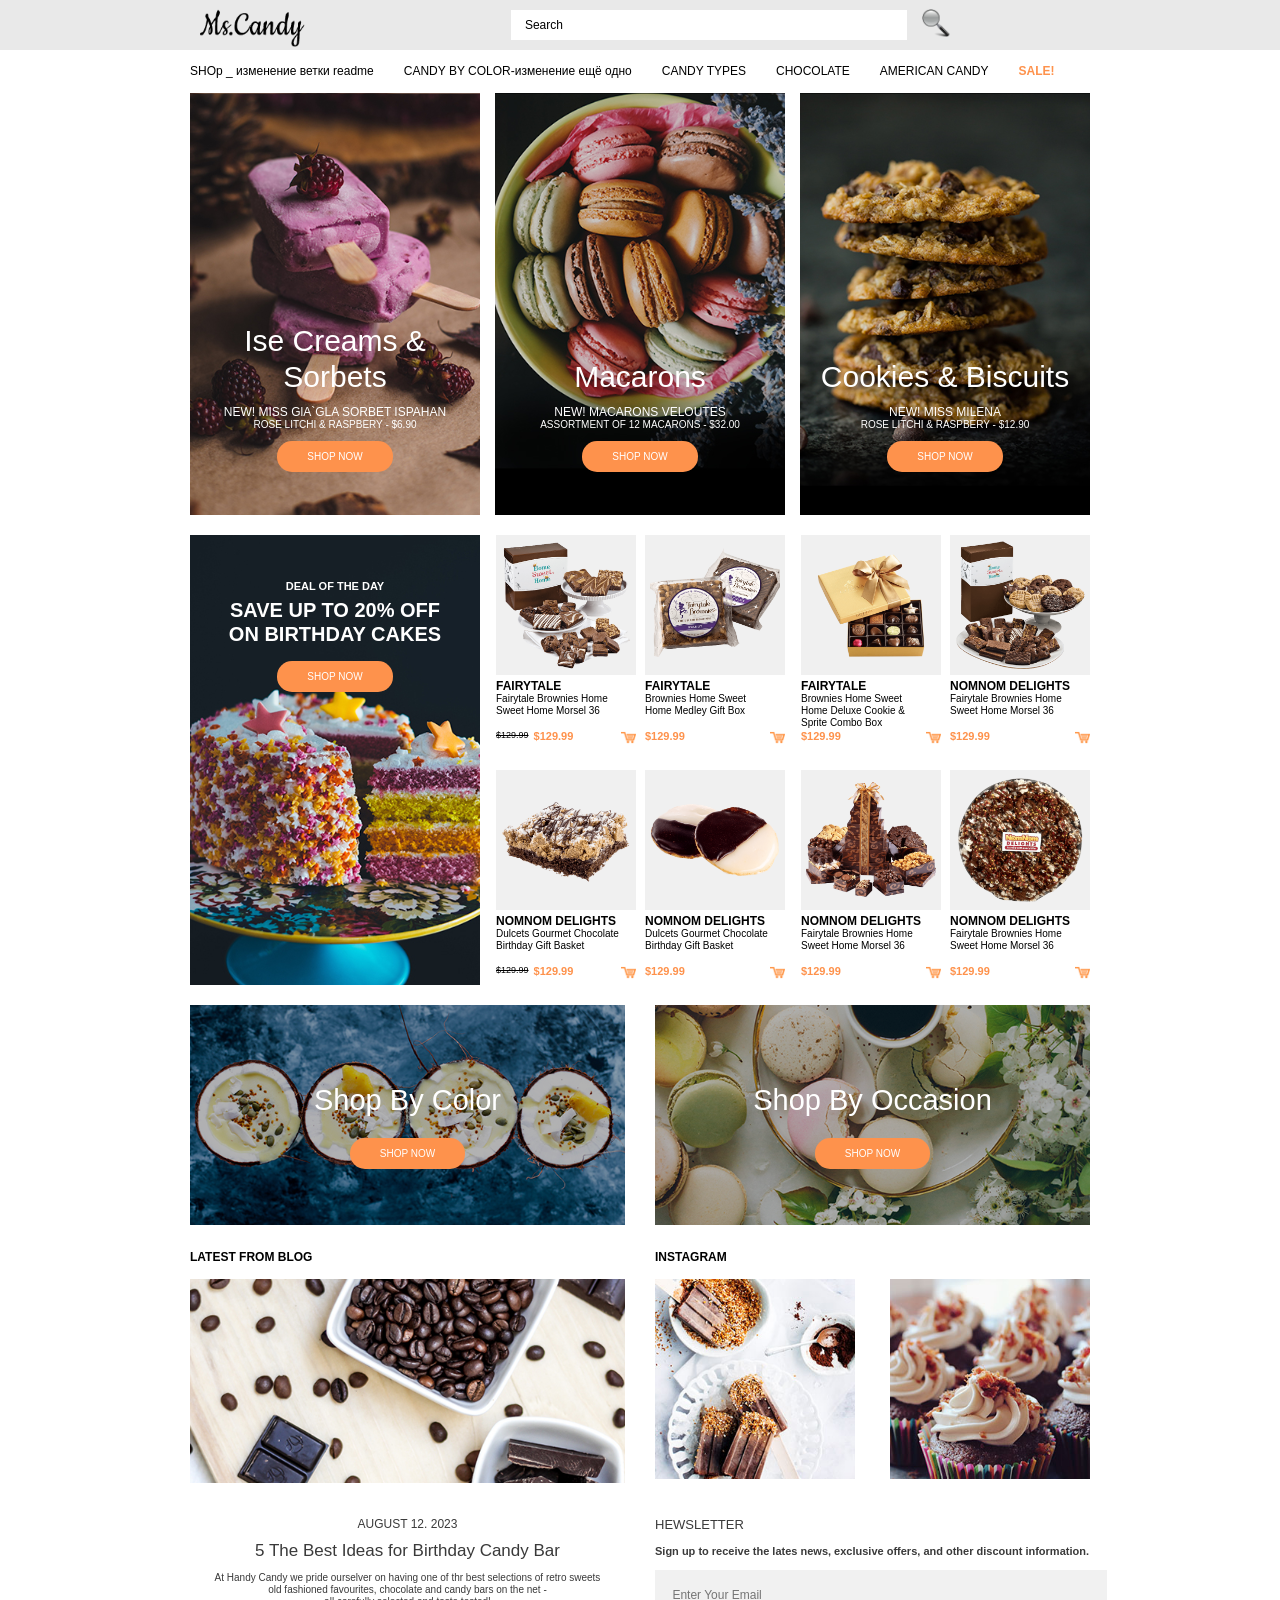
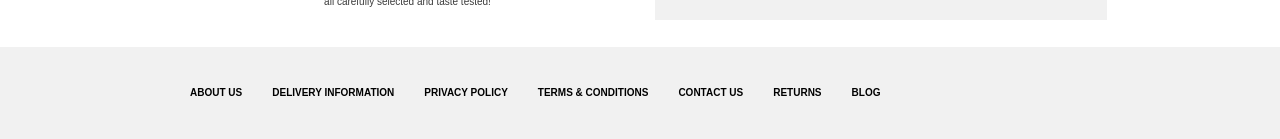
<file: index.html>
<!DOCTYPE html>
<html lang="en">
<head>
    <meta charset="UTF-8">
    <meta http-equiv="X-UA-Compatible" content="IE=edge">
    <meta name="viewport" content="width=device-width, initial-scale=1.0">
    <link rel="stylesheet" href="reset.css">
    <link rel="stylesheet" href="style.css">
    <title></title>
</head>
<body>
    <div class="bg_head">
        <div class="head">
            <div class="img_logo">
                <a href="#">
                    <img src="images/logo.png">
                </a>
            </div>
            <div class="search">
                <input type="search" name="text" placeholder="Search">
                <a href="#">
                    <img src="images/magnifier.png">
                </a>
            </div>
        </div>
    </div>
    <div class="menu">
        <ul>
            <a href="#"><li>SHOp _  изменение ветки readme</li></a>
            <a href="#"><li>CANDY BY COLOR-изменение ещё одно </li></a>
            <a href="#"><li>CANDY TYPES</li></a>
            <a href="#"><li>CHOCOLATE</li></a>
            <a href="#"><li>AMERICAN CANDY</li></a>
            <a href="#"><li><span class="sale">SALE!</span></li></a> 
        </ul>
    </div>
    <div class="content">
        <div class="ban">
            <div class="ban1">
                <div class="ban1_d">
                    <h3>Ise Creams & Sorbets</h3>
                    <div>
                        <h4>NEW! MISS GlA`GLA SORBET ISPAHAN</h4>
                        <p>ROSE LITCHI & RASPBERY - $6.90</p>
                    </div>
                    <button>SHOP NOW</button>
                </div>
            </div>
            <div class="ban2">
                <div class="ban2_d">
                    <h3>Macarons</h3>
                    <div>
                        <h4>NEW! MACARONS VELOUTES</h4>
                        <p>ASSORTMENT OF 12 MACARONS - $32.00 </p>
                    </div>
                    <button>SHOP NOW</button>
                </div>
            </div>
            <div class="ban3">
                    <div class="ban3_d">
                    <h3>Cookies & Biscuits</h3>
                    <div>
                        <h4>NEW! MISS MILENA</h4>
                        <p>ROSE LITCHI & RASPBERY - $12.90</p>
                    </div>
                    <button>SHOP NOW</button>
            </div>  
            </div>
        </div>
        <div class="bab_bob">
            <div class="ban4">
                <div class="ban4_d">    
                    <p>DEAL OF THE DAY</p>
                    <h1>SAVE UP TO 20% OFF<br>
                    ON BIRTHDAY CAKES</h1>
                    <button>SHOP NOW</button>
                </div>
            </div>
            <div class="miniban_1">
                <div class="macroban_1">
                    <div class="gt3070">
                        <img src="images/product-16.png" alt="">
                        <h1>FAIRYTALE</h1>
                        <p>Fairytale Brownies Home Sweet Home Morsel 36</p>
                    </div>
                    <div class="babki">
                        <div class="gtx1050">
                            <p class="hto">$129.99 </p>
                            <p class="abothto">$129.99</p>
                        </div>
                        <img src="images/shoppingcart.png" alt="">
                    </div>
                </div>

                <div class="macroban_1">
                    <div class="gt3070">
                        <img src="images/product-18.png" alt="">
                        <h1>FAIRYTALE</h1>
                        <p>Brownies Home Sweet Home Medley Gift Box</p>
                    </div>
                    <div class="babki">
                        <div class="gtx1050">
                            <p class="abothto">$129.99</p>
                        </div>
                        <img src="images/shoppingcart.png" alt="">
                    </div>
                </div>

                <div class="macroban_1">
                    <div class="gt3070">
                        <img src="images/product-12.png" alt="">
                        <h1>NOMNOM DELIGHTS</h1>
                        <p>Dulcets Gourmet Chocolate Birthday Gift Basket</p>
                    </div>
                    <div class="babki">
                        <div class="gtx1050">
                            <p class="hto">$129.99 </p>
                            <p class="abothto">$129.99</p>
                        </div>
                        <img src="images/shoppingcart.png" alt="">
                    </div>
                </div>

                <div class="macroban_1">
                    <div class="gt3070">
                        <img src="images/product-11.png" alt="">
                        <h1>NOMNOM DELIGHTS</h1>
                        <p>Dulcets Gourmet Chocolate Birthday Gift Basket</p>
                    </div>
                        <div class="babki">
                        <div class="gtx1050">
                            <p class="abothto">$129.99</p>
                        </div>
                        <img src="images/shoppingcart.png" alt="">
                    </div>
                </div>
                
            </div>

            <div class="miniban_1">
                <div class="macroban_1">
                    <div class="gt3070">
                        <img src="images/product-27.png" alt="">
                        <h1>FAIRYTALE</h1>
                        <p>Brownies Home Sweet Home Deluxe Cookie & Sprite Combo Box</p>
                    </div>
                        <div class="babki">
                        <div class="gtx1050">
                            <p class="abothto">$129.99</p>
                        </div>
                        <img src="images/shoppingcart.png" alt="">
                    </div>
                </div>
                <div class="macroban_1">
                    <div class="gt3070">
                        <img src="images/product-13.png" alt="">
                        <h1>NOMNOM DELIGHTS</h1>
                        <p>Fairytale Brownies Home Sweet Home Morsel 36</p>
                    </div>
                        <div class="babki">
                        <div class="gtx1050">
                            <p class="abothto">$129.99</p>
                        </div>
                        <img src="images/shoppingcart.png" alt="">
                    </div>
                </div>
                <div class="macroban_1">
                    <div class="gt3070">
                        <img src="images/product-7.png" alt="">
                        <h1>NOMNOM DELIGHTS</h1>
                        <p>Fairytale Brownies Home Sweet Home Morsel 36</p>
                    </div>
                        <div class="babki">
                        <div class="gtx1050">
                            <p class="abothto">$129.99</p>
                        </div>
                        <img src="images/shoppingcart.png" alt="">
                    </div>
                </div>
                <div class="macroban_1">
                    <div class="gt3070">
                        <img src="images/product-50.png" alt="">
                        <h1>NOMNOM DELIGHTS</h1>
                        <p>Fairytale Brownies Home Sweet Home Morsel 36</p>
                    </div>
                        <div class="babki">
                        <div class="gtx1050">
                            <p class="abothto">$129.99</p>
                        </div>
                        <img src="images/shoppingcart.png" alt="">
                    </div>
                </div>
            </div>
        </div>
        <div class="gtx4060ti">
            <div class="color_bl_1">
                <div class="gtx1080ti">
                    <p>Shop By Color</p>
                    <button>SHOP NOW</button>
                </div>
            </div>
            <div class="color_bl_2">
                <div class="gtx1090ti">
                    <p>Shop By Occasion</p>
                    <button>SHOP NOW</button>
                </div>
            </div>
        </div>
        <div class="gt670ti">
            <div class="Radion_HD_7000">
                <p>LATEST FROM BLOG</p>
                <img src="images/post-10.jpg" alt="">
            </div>
            <div class="Radion_HD_7100">
                <p>INSTAGRAM</p>
                <div class="fdds">
                    <img src="images/product-01.jpg" alt="">
                    <img src="images/product-02.jpg" alt="">
                </div>
            </div>
        </div>
        <div class="gtx1660super">
            <div class="RX5080">
                <h1>AUGUST 12. 2023</h1>
                <h2>5 The Best Ideas for Birthday Candy Bar</h2>
                <p>At Handy Candy we pride ourselver on having one of thr best selections of retro sweets<br>old fashioned favourites, chocolate and candy bars on the net - <br> all carefully selected and taste tested!</p>
            </div>
            <div class="RX5090">
                <h1>HEWSLETTER</h1>
                <h2>Sign up to receive the lates news, exclusive offers, and other discount information.</h2>
                <input type="email" placeholder="Enter Your Email">
            </div>

        </div>
    </div>

    <div class="bg_footer">
        <footer class="footer">
            <ul class="about_us">
                <a href="#"><li>ABOUT US</li></a>
                <a href="#"><li>DELIVERY INFORMATION</li></a>
                <a href="#"><li>PRIVACY POLICY</li></a>
                <a href="#"><li>TERMS & CONDITIONS</li></a>
                <a href="#"><li>CONTACT US</li></a>
                <a href="#"><li>RETURNS</li></a>
                <a href="#"><li>BLOG</li></a>
            </ul>
        </footer>
    </div>
</body>
</html>
</file>
<file: style.css>
@font-face {
    font-family: 'Glyphicons-halflings-regular', sans-serif;
    src: local('Glyphicons-halflings-regular') 
        url('fonts/glyphicons-halflings-regular.svg');
    font-weight: 100;
    font-style: normal;
}

body{
    font-family: 'Glyphicons-halflings-regular', sans-serif;
}

.head, .menu, .content, .footer{
    max-width: 900px;
    margin: 0 auto;
} 

.bg_head{
    background-color: #e9e9e9;
}

.head{
    display: flex;
    justify-content: space-between;
    padding: 9px 0px;
    width: 100%;
    position: relative;
}

.head .img_logo img{
    width: 105px;
    height: 38px;
    margin-right: 40px;
    position: absolute;
    left: 10px;
}

.search{
    width: 80%;
    display: flex;
    justify-content: center;
    align-items: center;
}

.search img{
    width: 28px;
    height: 28px;
    margin-left: 15px;
}

.search input[type="search"]{
    width: 55%;
    border-radius: none;
    border: none;
    outline: none;
    padding: 8px 0px;
    padding-left: 2%;
    font-size: 12px;
}

.search input[type="search"]:focus{
    width: 55%;
    padding-left: 2%;
    outline: none;
}

.search input::placeholder {
    border-radius: 0;
    border: 0;
    font-size: 12px;
    color: #000;
    vertical-align:text-bottom
}
.menu{
    padding: 14px 10px;
}

.menu ul{
    display: flex;
    flex-direction: row;
    flex-wrap: wrap;
    justify-content: flex-start;
    gap: 5px 30px;
    list-style: none;
    padding-left: 0;
}

.menu a .sale{
    color: #fe924c;
    font-weight: 600;
}

.menu a{
    color: #000;
    float: left;
    text-decoration: none;
    padding: 0px 0;
    font-size: 12px;
}

.bg_footer{
    background-color: #f1f1f1;
}

.footer ul{
    display: flex;
    flex-direction: row;
    flex-wrap: wrap;
    padding: 40px 0px;
    display: flex;
    display: flex;
    flex-direction: row;
    gap: 30px;
    list-style: none;
    padding-left: 0;

}

.footer a{
    font-size: 10px;
    font-weight: 600;
    float: left;
    color: #000;
    text-decoration:none ;
}


.ban{
    display: flex;
    flex-direction: row;
    flex-wrap: wrap;
    gap: 10px;
    justify-content: space-between;
}

.ban button{
    border-radius: 15px;
    border: none;
    outline: none;
    background-color: #fe924c;
    color: white;
    padding: 10px 30px;
    font-size: 10px;
    font-weight: 500;
}

.ban1{
    background: url(images/banner-1.jpg);
    background-size: 100%;
    background-position: center;
    transition: 0.5s;
}

.ban2{
    background: url(images/banner-2.jpg);
    background-size: 100%;
    background-position: center;
    transition: 0.5s;
}

.ban3{
    background: url(images/banner-3.jpg);
    background-size: 100%;
    background-position: center;
    transition: 0.5s;
}

.ban1 , .ban2 , .ban3{
    color: rgb(255, 255, 255);
    width: 290px;
    height: 422px;
}

.ban1:hover, .ban2:hover, .ban3:hover,.ban4:hover{
    background-size: 120%;
    background-position: center;
    transition: 0.5s;
}

.ban1_d , .ban2_d , .ban3_d{
    height: 90%;
    display: flex;
    flex-direction: column;
    flex-wrap: nowrap;
    gap: 10px;
    justify-content: flex-end;
    text-align: center;
    align-items: center;
}

.ban h3{
    font-size: 30px;
    font-weight: 100;
}

.ban h4{
    font-size: 12px;
    font-weight: 100;
}



.ban p{
    font-size: 10px;
    font-weight: 100;
}

.bab_bob{
    margin-top: 20px;
    display: flex;
    flex-direction: row;
    flex-wrap: wrap;
    justify-content: space-between;
}

.ban4{
    background: url(images/banner-5.jpg);
    background-size: 100%;
    width: 290px;
    height: 450px;
    display: flex;
    flex-direction: column;
    justify-content: flex-end;
    background-position: center;
    transition: 0.5s;
}

.ban4 button , .gtx4060ti .gtx1080ti button,.gtx4060ti .gtx1090ti button{
    border-radius: 15px;
    border: none;
    outline: none;
    background-color: #fe924c;
    color: white;
    padding: 10px 30px;
    font-size: 10px;
    font-weight: 500;
    margin-top: 10px;
}

.ban4_d h1{
    color: white;
    font-size: 20px;
    font-weight: 600;
}

.ban4_d p{
    color: white;
    font-size: 11px;
    font-weight: 600;
}

.ban4_d{
    height: 90%;
    display: flex;
    flex-direction: column;
    flex-wrap: nowrap;
    gap: 5px;
    justify-content: flex-start;
    text-align: center;
    align-items: center;
    
}

.miniban_1{
    display: flex;
    flex-direction: row;
    flex-wrap: wrap;
    justify-content: space-between;
    align-content: space-between;
    gap: 25px 0;
    width: 289px;
    height: 220px;
}

.babki {
    display: flex;
    flex-direction: row;
    justify-content: space-between;
    padding: 0 0 0px 0px;
}



.gtx1050{
    display: flex;
    flex-direction: row;
    gap: 5px;
}

.gtx1050 .hto{
    text-decoration: line-through;
    font-size: 9px;
}



.gtx1050 .abothto{
    font-size: 11px;
    font-weight: 600;
    color:#fe924c
}

.macroban_1 p{
    font-size: 10px;
    max-width: 130px;
}

.macroban_1 h1{
    font-size: 12px;
}

.macroban_1{
    width: 140px;
    height: 210px;
    display: flex;
    flex-direction: column;
    justify-content: space-between;
}



.macroban_1 .like img{
    height: 30px;
    width: 30px;
    position: absolute;
    opacity: 0;
    background-color: rgba(255, 255, 255,0);
    padding: 30px;
    transition: 3.5s;

}

.macroban_1 .like img:hover{
    opacity: 1;
    transition: 3.5s;
}

.macroban_1 img{
    background-color: #f0f0f0;
    width: 130px;
    height: 130px;
    padding: 5px;
}

.macroban_1 img:hover{
    opacity:0.2; 
}

.macroban_1 .babki img{
    width: 15px;
    height: 15px;
    background-color: white;
    padding: 0px;
} 

.gtx4060ti{
    margin-top: 20px;
    display: flex;
    flex-direction: row;
    flex-wrap: wrap;
    gap: 10px;
    justify-content: space-between;
}

.color_bl_1{
    background-image: url(images/banner-6.jpg);
    width: 435px;
    height: 220px;
    background-size: 100%;
    background-repeat: no-repeat;
    background-position: center;
    display: flex;
    flex-direction: column;
    align-items: center;
    justify-content: center;
    position: relative;
    -webkit-background-size: cover;
            background-size: cover;
    transition: 3.5s;
}

.color_bl_2{
    background-image: url(images/banner-7.jpg);
    width: 435px;
    height: 220px;
    background-size: 100%;
    background-repeat: no-repeat;
    background-position: center;
    display: flex;
    flex-direction: column;
    align-items: center;
    justify-content: center;
    position: relative;
    -webkit-background-size: cover;
            background-size: cover;
    transition: 3.5s;
}


.color_bl_1:after ,.color_bl_2:after{
    content: '';
    position: absolute;
    top: 0;
    left: 0;
    right: 0;
    bottom: 0;
    background: rgba(0,0,0,.3);
    z-index: 2;
    transition: 0.5s;
}

.color_bl_1:hover, .color_bl_2:hover{
    position: relative;
    background-size: 120%;
    transition: 0.5s all;
}

.gtx1080ti, .gtx1090ti{
    position: relative;
    z-index: 3;
    transition: 0.5s;
}
.gtx1080ti, .gtx1090ti{
    margin-top: 23px;
    display: flex;
    flex-direction: column;
    justify-content: center;
    align-items: center;
    gap: 10px;
}



.gtx1080ti p , .gtx1090ti p {
    font-size: 29px;
    color: white;
}

.Radion_HD_7000 p , .Radion_HD_7100 p{
    margin: 15px 0px;
    font-size: 12px;
    font-weight: 600;
}
.Radion_HD_7100 .fdds {
    display: flex;
    flex-direction: row;
    justify-content: space-between;
}
.Radion_HD_7000 img{
    width: 435px;
}

.Radion_HD_7100{
    width: 435px;
    height: 200px;
}

.Radion_HD_7100 img{
    width: 200px;
    height: 200px;
}


.gt670ti{
    display: flex;
    flex-direction: row;
    flex-wrap: wrap;
    justify-content: space-between;
    margin-top: 10px;
}

.gtx1660super{
    display: flex;
    flex-direction: row;
    flex-wrap: wrap;
    justify-content: space-between;
    margin-top: 30px;
}

.RX5080{
    width: 435px;
    height: 130px;
    text-align: center;
    display: flex;
    flex-direction: column;
    gap: 10px;
}

.RX5090{
    width: 435px;
    height: 130px;
    display: flex;
    flex-direction: column;
    gap: 12px;
}
.RX5090 h1{
    font-size: 13px;
    color: #3a3a3a;
    font-weight: 500;
}
.RX5090 h2{
    font-size: 11px;
    color: #3a3a3a;
    font-weight: 600;
}



.RX5080 h1{
    font-size: 12px;
    color: #3a3a3a;
    font-weight: 100;
}
.RX5080 h2{
    font-size: 17px;
    color: #3a3a3a;
    font-weight: 100;
}
.RX5080 p{
    font-size: 10px;
    font-weight: 100;
    color: #3a3a3a;
}

input[type="email"]{
    width: 100%;
    border-radius: none;
    border: none;
    outline: none;
    padding: 18px 0px;
    padding-left: 4%;
    font-size: 12px;
    background-color: #f1f1f1;
}


@media (max-width:615px) {
    .menu ul{
        justify-content: center;
    }  
}

@media (max-width:817px) {
    .footer ul{
        justify-content: center;
    }
}

@media (max-width: 909px) {
    .ban {
        justify-content: center;
    }

    .ban1 , .ban2 , .ban3{
        color: rgb(255, 255, 255);
        width: 232px;
        height: 337px;
    }

    .ban h3{
        font-size: 24px;
        font-weight: 100;
    }
    
    .ban h4{
        font-size: 9px;
        font-weight: 100;
    }

    .ban p{
        font-size: 8px;
        font-weight: 100;
    }

    .ban4{
        width: 232px;
        height: 360px;
    }

    .ban4 h1 {
        font-size: 16px;
    }

    .ban4 p{
        font-size: 8;
    }
}
</file>
